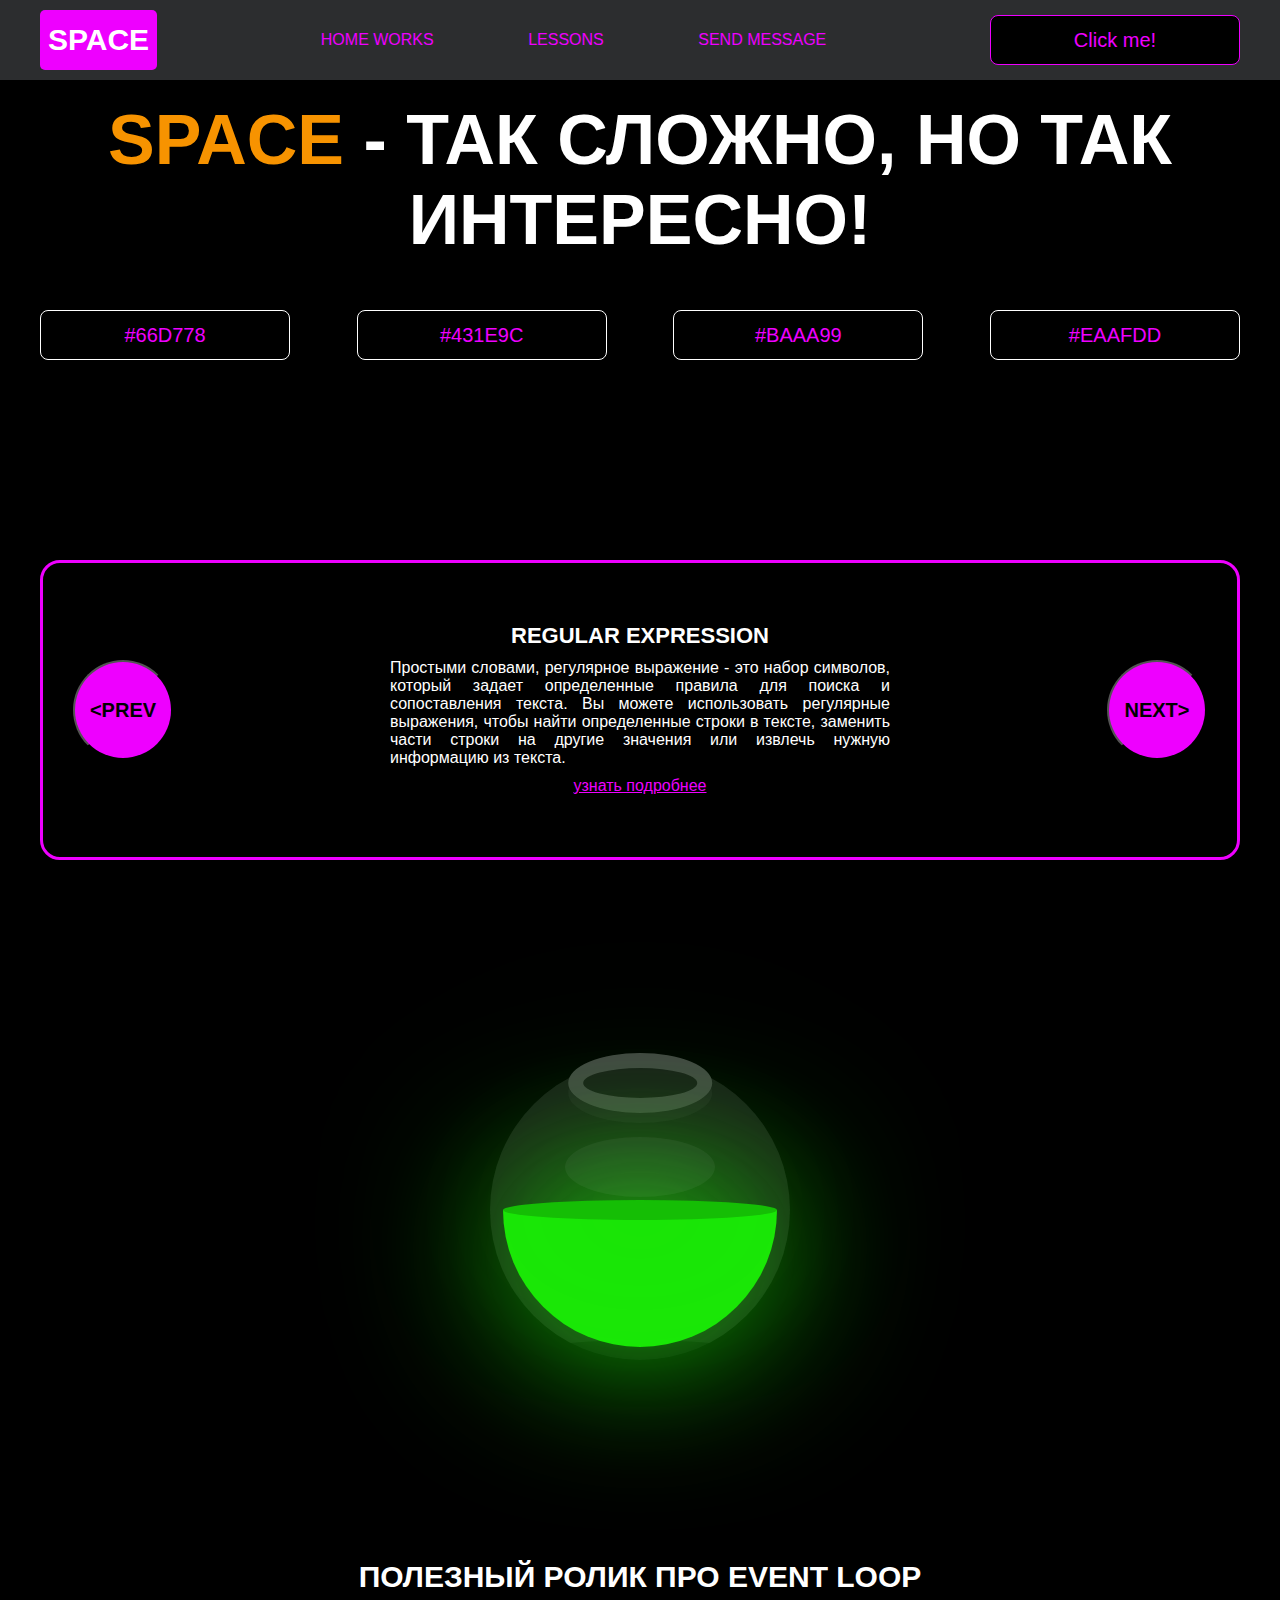
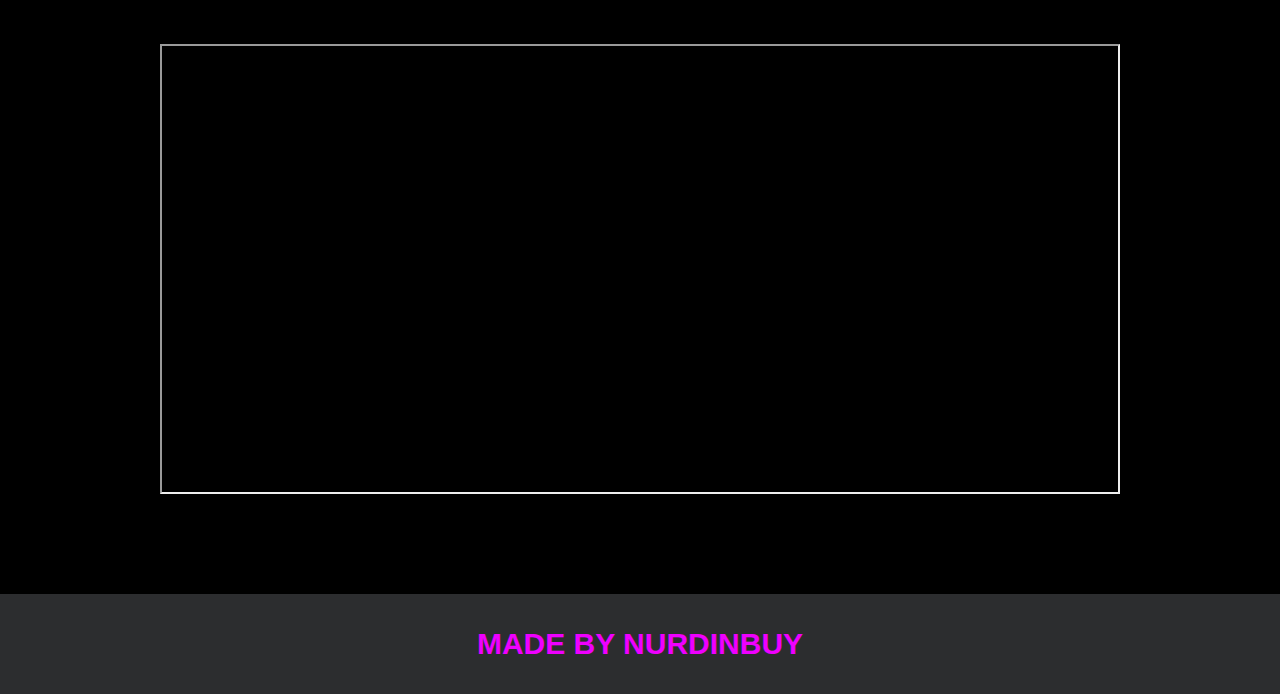
<file: project1 — копия/index.html>
<!DOCTYPE html>
<html lang="en">
<head>
    <meta charset="UTF-8">
    <title>Java Script</title>
    <link rel="stylesheet" href="css/style.css">
    <link rel="stylesheet" href="css/core.css">
</head>
<body>

<div class="wrapper">
    <div class="header">
        <div class="container">
            <div class="inner_header">
                <a href="index.html">
                    <div class="logotype">
                        <h2>Space</h2>
                    </div>
                </a>
                <ul class="menu">
                    <li class="menu_link">
                        <a href="pages/home_works.html">Home Works</a>
                    </li>
                    <li class="menu_link">
                        <a href="pages/lessons.html">Lessons</a>
                    </li>
                    <li class="menu_link">
                        <a href="https://t.me/nurdinbuy16" target="_blank">Send message</a>
                    </li>
                </ul>
                <button class="btn" id="btn-get">Click me!</button>
            </div>
        </div>
    </div>

    <div class="main_block">
        <div class="container">
            <div class="inner_main">
                <h1><strong id="js-color">Space</strong> - так сложно, но так интересно!</h1>
                <div class="colors-buttons">
                    <button class="btn btn-color"></button>
                    <button class="btn btn-color"></button>
                    <button class="btn btn-color"></button>
                    <button class="btn btn-color"></button>
                </div>
            </div>
        </div>
    </div>

    <div class="slider_block">
        <div class="container">
            <div class="inner_slider">
                <div class="slider">
                    <button class="btn-slide" id="prev">&lt;prev</button>
                    <div class="slide active_slide">
                        <div class="slide_card">
                            <h3>regular expression</h3>
                            <p>Простыми словами, регулярное выражение - это набор символов, который задает определенные правила для поиска и сопоставления текста. Вы можете использовать регулярные выражения, чтобы найти определенные строки в тексте, заменить части строки на другие значения или извлечь нужную информацию из текста.</p>
                            <a href="https://developer.mozilla.org/ru/docs/Web/JavaScript/Guide/Regular_expressions" target="_blank">узнать подробнее</a>
                        </div>
                    </div>
                    <div class="slide">
                        <div class="slide_card">
                            <h3>recursion</h3>
                            <p>Простыми словами, рекурсия - это, когда функция делает повторяющиеся вызовы самой себя для решения задачи, пока не достигнет определенного условия выхода из рекурсии.</p>
                            <a href="https://learn.javascript.ru/recursion" target="_blank">узнать подробнее</a>
                        </div>
                    </div>
                    <div class="slide">
                        <div class="slide_card">
                            <h3>json</h3>
                            <p>Простыми словами, JSON - это способ представления данных в виде текста, чтобы они могли быть легко поняты и использованы различными программами. Он использует простые правила для описания объектов и массивов, а также для представления простых типов данных, таких как строки, числа, логические значения и т.д.</p>
                            <a href="https://developer.mozilla.org/ru/docs/Learn/JavaScript/Objects/JSON" target="_blank">узнать подробнее</a>
                        </div>
                    </div>
                    <div class="slide">
                        <div class="slide_card">
                            <h3>event loop</h3>
                            <p>Простыми словами, event loop похож на дежурного, который непрерывно проверяет, произошло ли какое-либо событие, и реагирует на него, когда оно происходит. Он имеет список задач, которые нужно выполнить, и он перебирает этот список событий одно за другим, обрабатывая каждое событие, когда оно наступает.</p>
                            <a href="https://highload.today/kak-ustroen-event-loop-v-javascript-parallelnaya-model-i-tsikl-sobytij/" target="_blank">узнать подробнее</a>
                        </div>
                    </div>
                    <button class="btn-slide" id="next">next&gt;</button>
                </div>
            </div>
        </div>
    </div>

    <div class="botlle">
        <div class="container">
            <div class="bottle_inner">
                <a href="pages/monster.html">
                    <div class="bowl">
                        <div class="shadow"></div>
                        <div class="liquid"></div>

                    </div>
                </a>
            </div>
        </div>
    </div>

    <div class="block_video">
        <div class="container">
            <h3>Полезный ролик про Event Loop</h3>
            <div class="inner_block_video">
                <iframe width="80%" height="450" src="https://www.youtube.com/embed/zDlg64fsQow" title="YouTube video player" frameborder="2" allow="autoplay; clipboard-write; encrypted-media; gyroscope; picture-in-picture; web-share" allowfullscreen></iframe>
            </div>
        </div>
    </div>

    <div class="footer">
        <div class="container">
            <a href="https://www.instagram.com/nurdinbuy/" target="_blank">
                <div class="inner_footer">
                    <h2>Made by NurDinBuy</h2>
                </div>
            </a>
        </div>
    </div>
</div>

<div class="modal">
    <div class="modal_dialog">
        <div class="modal_content">
            <form action="#">
                <div class="modal_close">&times;</div>
                <div class="modal_title">Мы свяжемся с вами как можно быстрее!</div>
                <input
                    required
                    placeholder="Ваше имя"
                    name="name"
                    type="text"
                    class="modal_input"
                >
                <input
                    required
                    placeholder="Ваш номер телефона"
                    name="phone"
                    type="text"
                    class="modal_input"
                >
                <button class="btn btn_dark btn_min">Перезвонить мне</button>
            </form>
        </div>
    </div>
</div>

</body>
<script src="js/main.js"></script>
<script src="js/modal.js"></script>
</html>
</file>
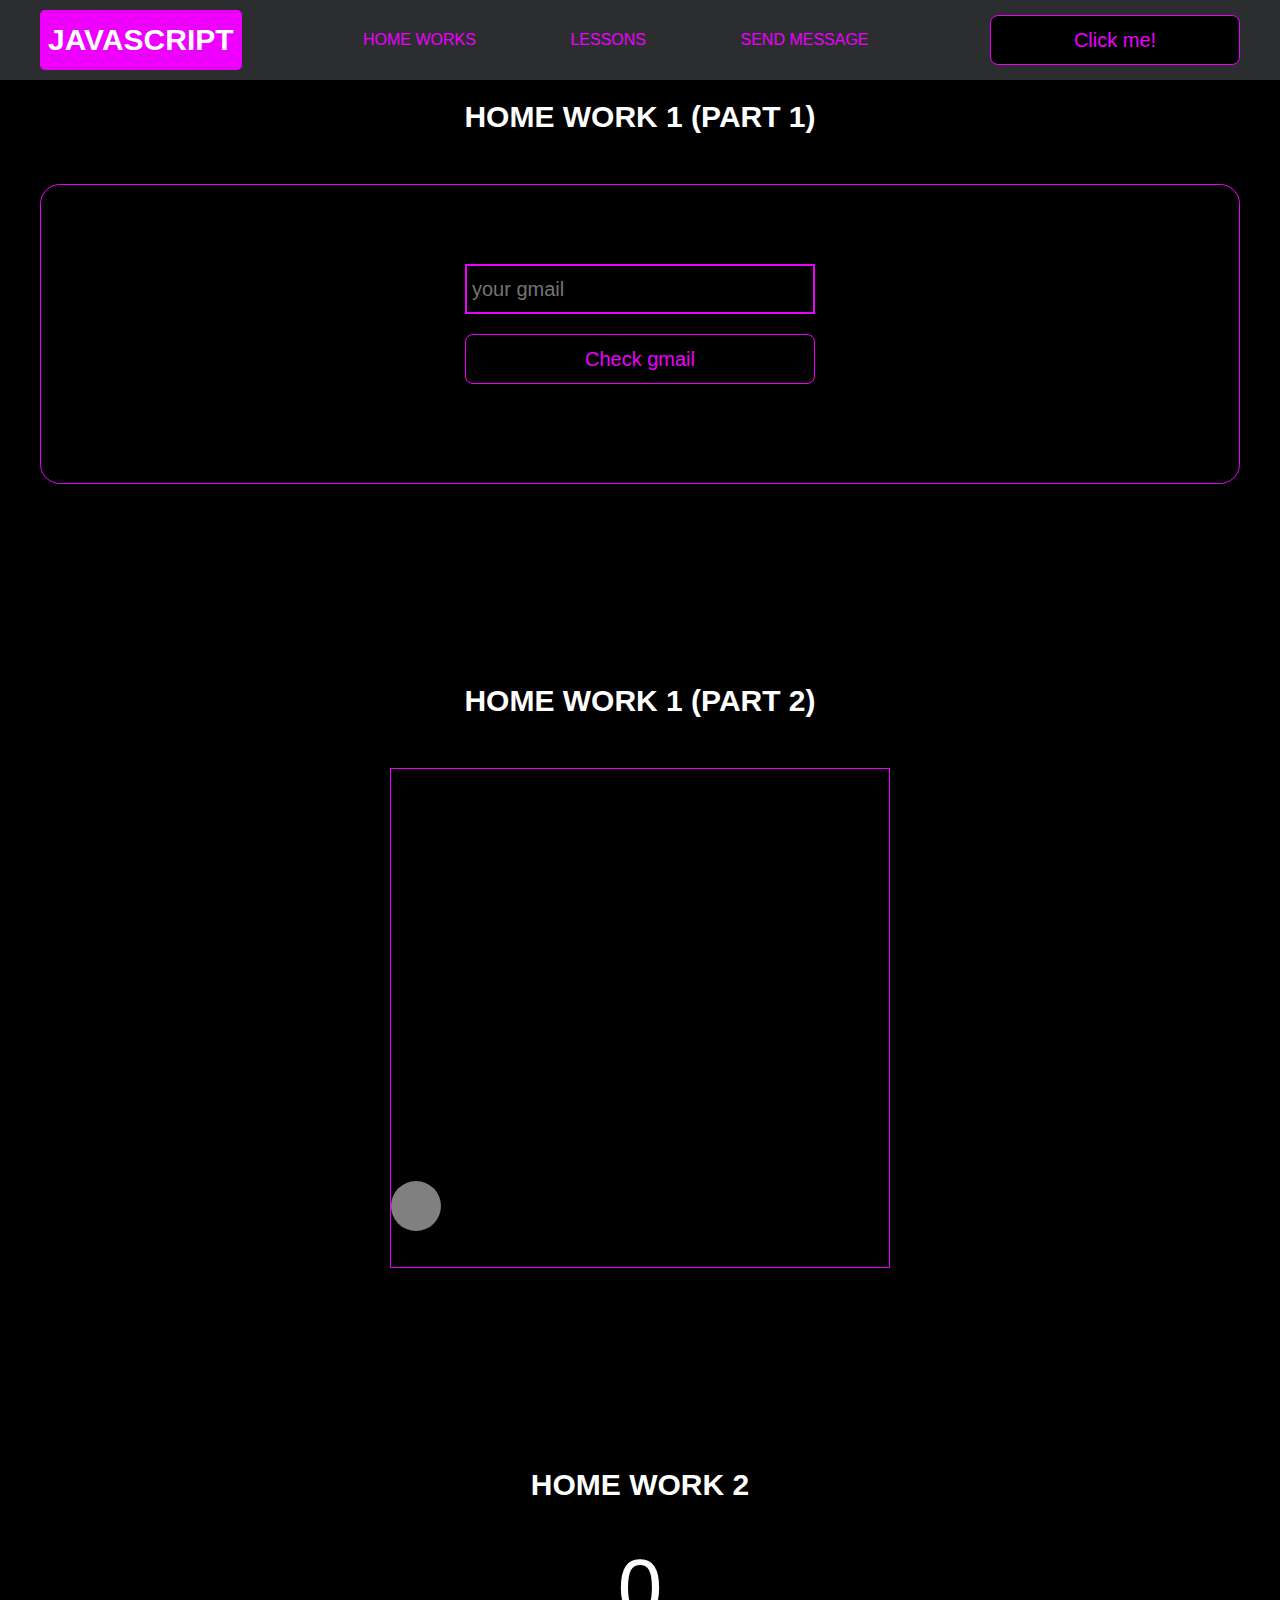
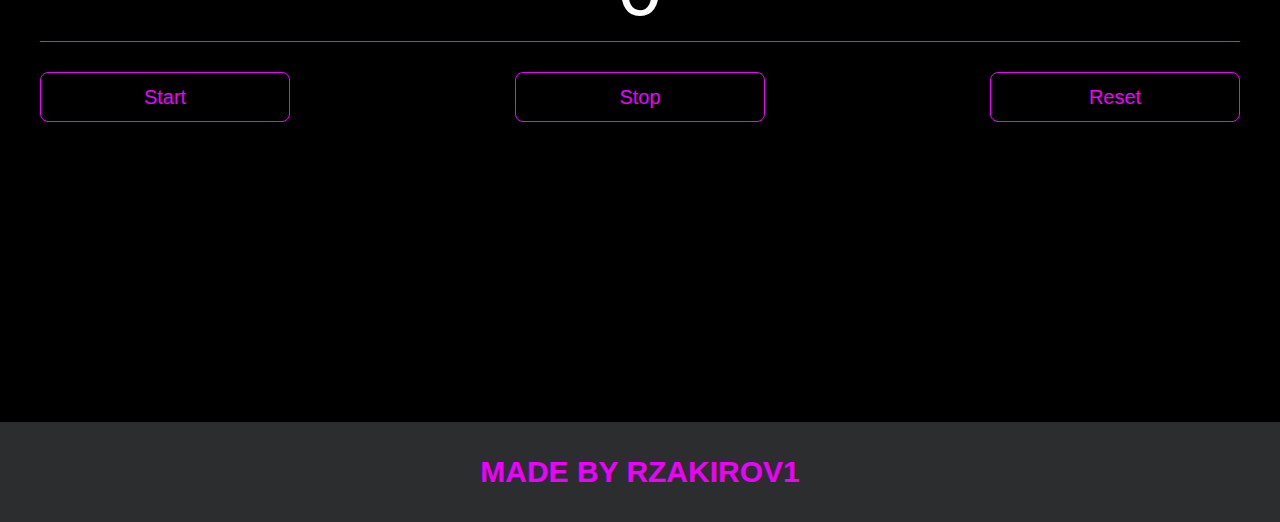
<file: project1 — копия/pages/home_works.html>
<!DOCTYPE html>
<html lang="en">
<head>
    <meta charset="UTF-8">
    <title>Home Works</title>
    <link rel="stylesheet" href="../css/style.css">
    <link rel="stylesheet" href="../css/core.css">
    <link rel="stylesheet" href="../css/home_works.css">
</head>
<body>

<div class="wrapper">
    <div class="header">
        <div class="container">
            <div class="inner_header">
                <a href="../index.html">
                    <div class="logotype">
                        <h2>Java<span>Script</span></h2>
                    </div>
                </a>
                <ul class="menu">
                    <li class="menu_link">
                        <a href="../pages/home_works.html">Home Works</a>
                    </li>
                    <li class="menu_link">
                        <a href="../pages/lessons.html">Lessons</a>
                    </li>
                    <li class="menu_link">
                        <a href="https://t.me/NurDinBuy16" target="_blank">Send message</a>
                    </li>
                </ul>
                <button class="btn" id="btn-get">Click me!</button>
            </div>
        </div>
    </div>

    <div class="gmail_block">
        <div class="container">
            <h3>Home work 1 (part 1)</h3>
            <div class="inner_gmail_block">
                <div class="form_gmail">
                    <label for="gmail_input"></label>
                    <input type="text" id="gmail_input" placeholder="your gmail">
                    <button class="btn" id="gmail_button">Check gmail</button>
                    <span class="checker" id="gmail_result"></span>
                </div>
            </div>
        </div>
    </div>

    <div class="move_block">
        <div class="container">
            <h3>Home work 1 (part 2)</h3>
            <div class="inner_move_block">
                <div class="parent_block">
                    <div class="child_block"></div>
                </div>
            </div>
        </div>
    </div>

    <div class="stopwatch">
        <div class="container">
            <h3>Home work 2 </h3>
            <div class="time">
                <div class="time_block">
                    <div class="interval" id="seconds">0</div>
                </div>
            </div>
            <div class="time_buttons">
                <button class="btn" id="start">Start</button>
                <button class="btn" id="stop">Stop</button>
                <button class="btn" id="reset">Reset</button>
            </div>
        </div>
    </div>

    <div class="characters">
        <div class="container">
            <div class="characters-list">

            </div>
        </div>
    </div>

    <div class="footer">
        <div class="container">
            <a href="https://www.instagram.com/rzakirov1/" target="_blank">
                <div class="inner_footer">
                    <h2>Made by RZAKIROV1</h2>
                </div>
            </a>
        </div>
    </div>
</div>

<div class="modal">
    <div class="modal_dialog">
        <div class="modal_content">
            <form action="#">
                <div class="modal_close">&times;</div>
                <div class="modal_title">Мы свяжемся с вами как можно быстрее!</div>
                <input required placeholder="Ваше имя" name="name" type="text" class="modal_input">
                <input required placeholder="Ваш номер телефона" name="phone" type="phone" class="modal_input">
                <button class="btn btn_dark btn_min">Перезвонить мне</button>
            </form>
        </div>
    </div>
</div>

</body>
<script src="../js/home_works.js"></script>
<script src="../js/modal.js"></script>
</html>
</file>
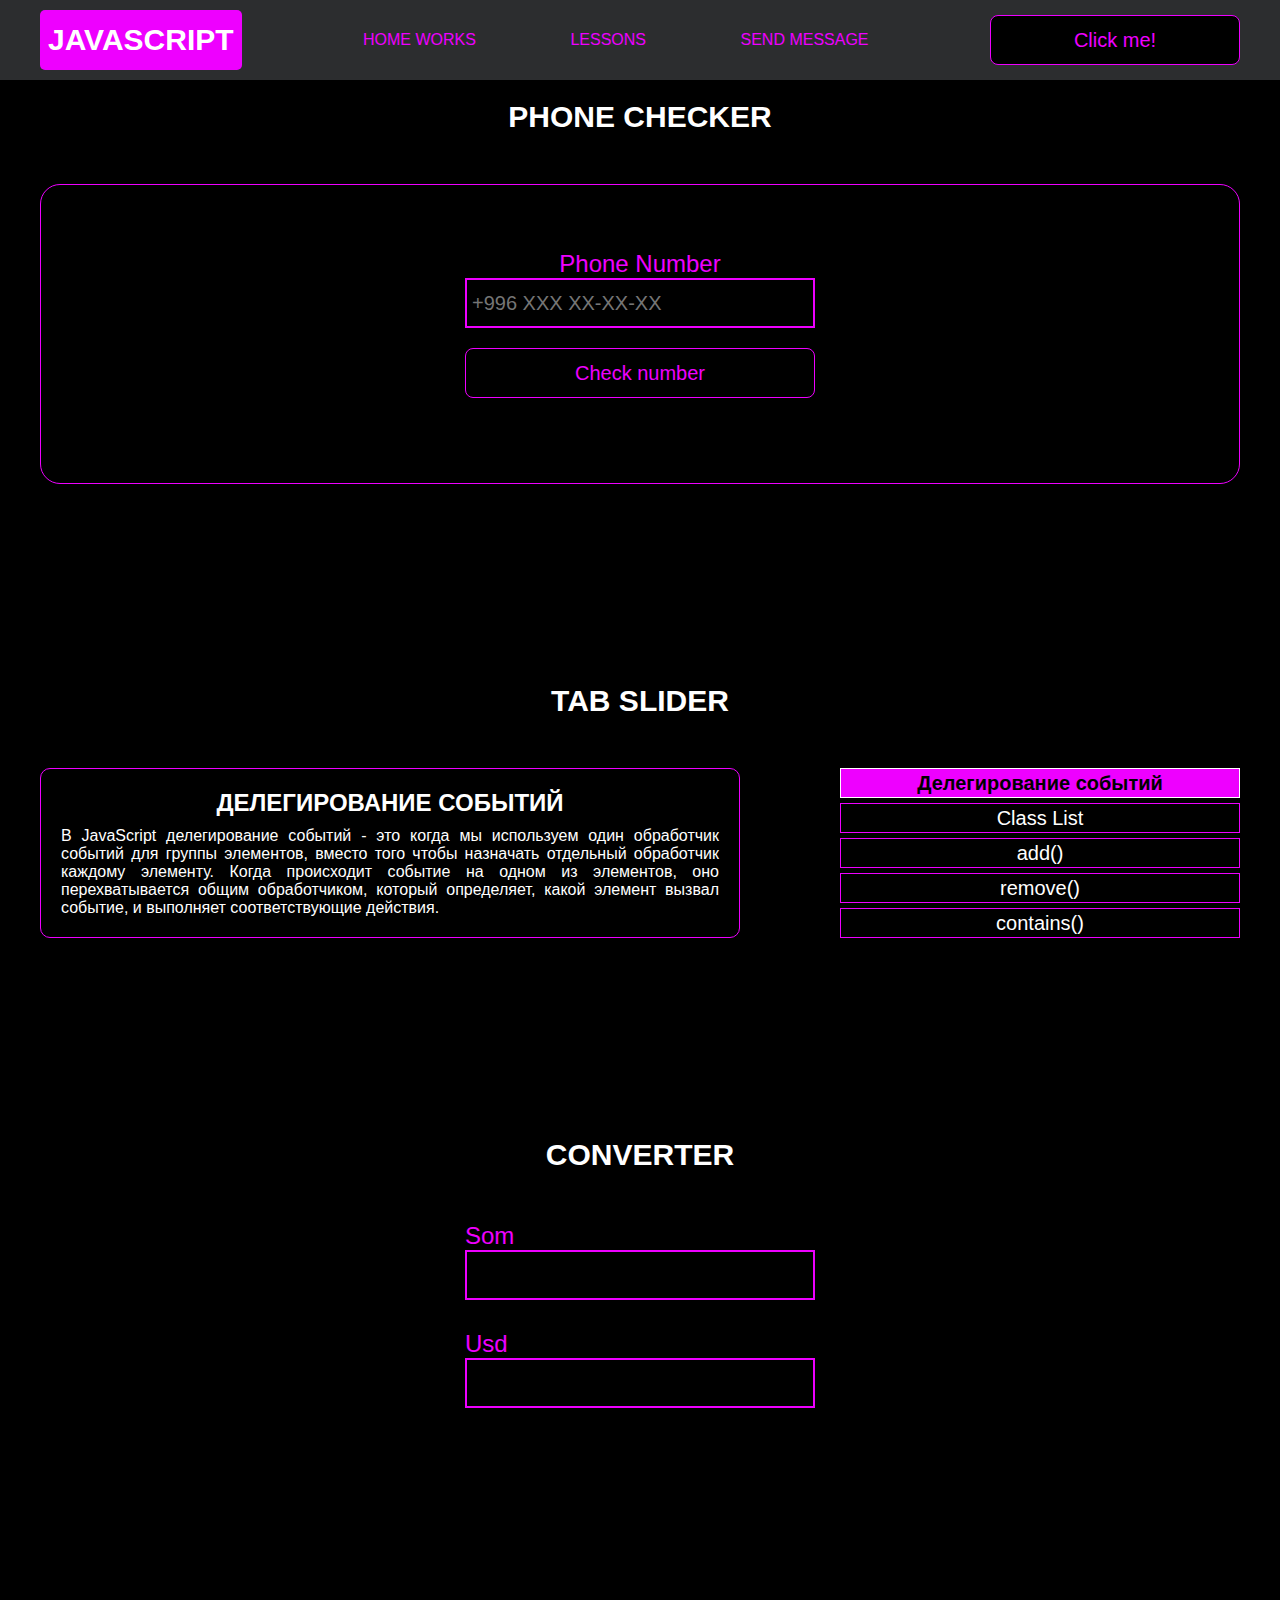
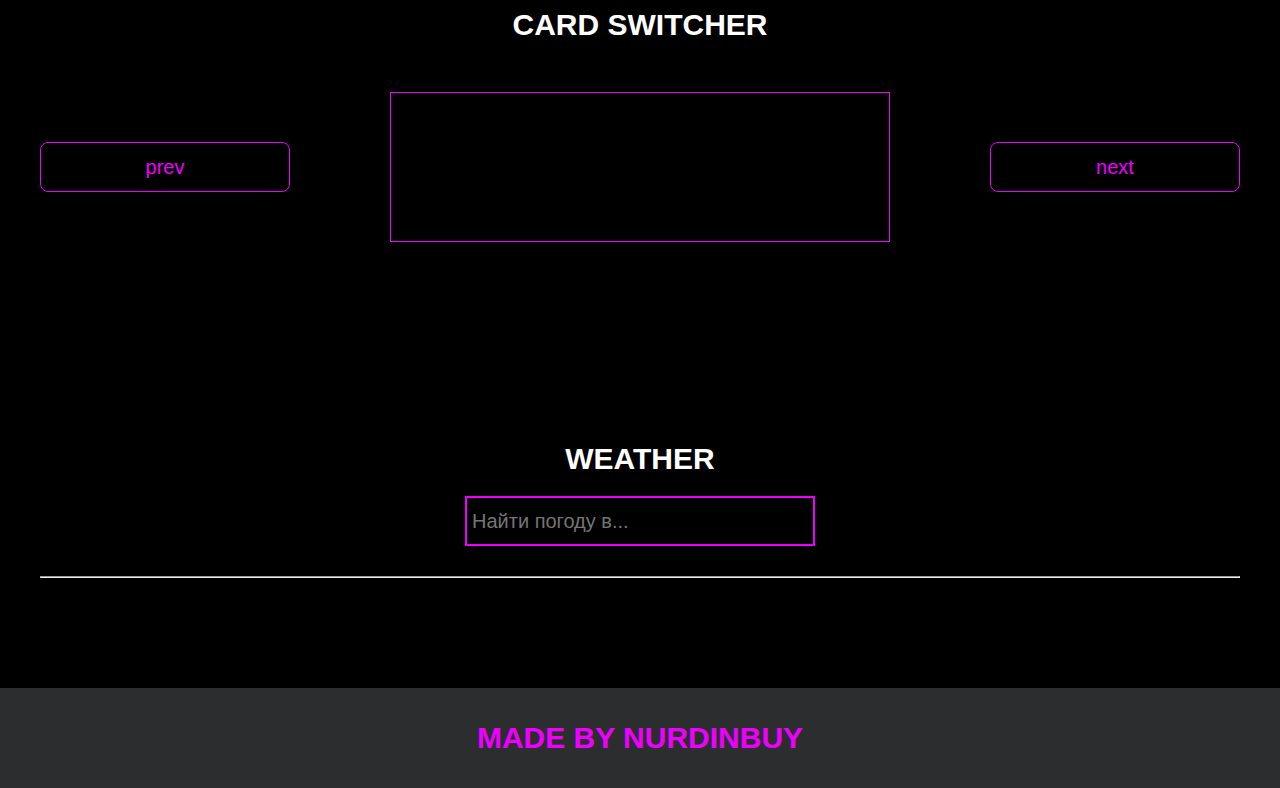
<file: project1 — копия/pages/lessons.html>
<!DOCTYPE html>
<html lang="en">
<head>
    <meta charset="UTF-8">
    <title>Lessons</title>
    <link rel="stylesheet" href="../css/style.css">
    <link rel="stylesheet" href="../css/core.css">
    <link rel="stylesheet" href="../css/lessons.css">
</head>
<body>

<div class="wrapper">
    <div class="header">
        <div class="container">
            <div class="inner_header">
                <a href="../index.html">
                    <div class="logotype">
                        <h2>Java<span>Script</span></h2>
                    </div>
                </a>
                <ul class="menu">
                    <li class="menu_link">
                        <a href="../pages/home_works.html">Home Works</a>
                    </li>
                    <li class="menu_link">
                        <a href="../pages/lessons.html">Lessons</a>
                    </li>
                    <li class="menu_link">
                        <a href="https://t.me/NurDinBuy16" target="_blank">Send message</a>
                    </li>
                </ul>
                <button class="btn" id="btn-get">Click me!</button>
            </div>
        </div>
    </div>

    <div class="phone_block">
        <div class="container">
            <h3>Phone checker</h3>
            <div class="inner_phone_block">
                <div class="form_phone">
                    <label for="phone_input">Phone Number</label>
                    <input type="text" id="phone_input" placeholder="+996 XXX XX-XX-XX">
                    <button class="btn" id="phone_button">Check number</button>
                    <span class="checker" id="phone_result"></span>
                </div>
            </div>
        </div>
    </div>

    <div class="tab_slider">
        <div class="container">
            <h3>tab slider</h3>
            <div class="inner_tab_slider">
                <div class="tab_contents_block">

                    <div class="tab_content_block">
                        <h4>Делегирование событий</h4>
                        <p>В JavaScript делегирование событий - это когда мы используем один обработчик событий для
                            группы элементов, вместо того чтобы назначать отдельный обработчик каждому элементу. Когда
                            происходит событие на одном из элементов, оно перехватывается общим обработчиком, который
                            определяет, какой элемент вызвал событие, и выполняет соответствующие действия.</p>
                    </div>
                    <div class="tab_content_block">
                        <h4>classList</h4>
                        <p>classList в JavaScript - это свойство, которое позволяет нам работать с классами элемента
                            HTML. С помощью classList мы можем добавлять, удалять или проверять наличие классов у
                            элемента. Допустим, у нас есть элемент на веб-странице, и мы хотим изменить его классы с
                            помощью JavaScript. Вместо того, чтобы обращаться напрямую к атрибуту class, мы можем
                            использовать свойство classList этого элемента. </p>
                    </div>
                    <div class="tab_content_block">
                        <h4>add()</h4>
                        <p>Метод add позволяет добавить новый класс к списку классов элемента. Например,
                            element.classList.add('new-class') добавит класс с именем "new-class" к элементу.</p>
                    </div>
                    <div class="tab_content_block">
                        <h4>remove()</h4>
                        <p>Метод remove позволяет удалить класс из списка классов элемента. Например,
                            element.classList.remove('old-class') удалит класс с именем "old-class" из элемента.</p>
                    </div>
                    <div class="tab_content_block">
                        <h4>contains()</h4>
                        <p>Метод contains позволяет проверить, содержит ли элемент определенный класс. Он возвращает
                            true, если класс присутствует, и false, если его нет. Например,
                            element.classList.contains('highlight') вернет true, если у элемента есть класс
                            "highlight".</p>
                    </div>

                    <div class="tab_content_items">
                        <div class="tab_content_item tab_content_item_active">Делегирование событий</div>
                        <div class="tab_content_item">Class List</div>
                        <div class="tab_content_item">add()</div>
                        <div class="tab_content_item">remove()</div>
                        <div class="tab_content_item">contains()</div>
                    </div>

                </div>
            </div>
        </div>
    </div>

    <div class="converter">
        <div class="container">
            <h3>CONVERTER</h3>
            <div class="inner_converter">
                <div class="som">
                    <label for="som">Som</label>
                    <input type="number" id="som">
                </div>
                <div class="usd">
                    <label for="usd">Usd</label>
                    <input type="number" id="usd">
                </div>
<!--                <div class="eur">-->
<!--                    <label for="eur">Eur</label>-->
<!--                    <input type="number" id="eur">-->
<!--                </div>-->
            </div>
        </div>
    </div>

    <div class="card_switcher">
        <div class="container">
            <h3>Card Switcher</h3>
            <div class="inner_card_switcher">
                <button class="btn" id="btn-prev">prev</button>
                <div class="card"></div>
                <button class="btn" id="btn-next">next</button>
            </div>
        </div>
    </div>

    <div class="weather">
        <div class="container">
            <h3>WEATHER</h3>
            <div class="inner_weather">
                <div>
                    <input type="text" class="cityName" placeholder="Найти погоду в...">
                </div>
                <div>
                    <span class="city"></span>
                    <hr/>
                    <span class="temp"></span>
                </div>
            </div>
        </div>
    </div>

    <div class="footer">
        <div class="container">
            <a href="https://www.instagram.com/nurdinbuy/" target="_blank">
                <div class="inner_footer">
                    <h2>Made by NurDinBuy</h2>
                </div>
            </a>
        </div>
    </div>
</div>

<div class="modal">
    <div class="modal_dialog">
        <div class="modal_content">
            <form action="#">
                <div class="modal_close">&#10006;</div>
                <div class="modal_title">Мы свяжемся с вами как можно быстрее!</div>
                <input required placeholder="Ваше имя" name="name" type="text" class="modal_input">
                <input required placeholder="Ваш номер телефона" name="phone" type="phone" class="modal_input">
                <button class="btn btn_dark btn_min">Перезвонить мне</button>
            </form>
        </div>
    </div>
</div>

</body>
<script src="../js/lesson.js"></script>
<script src="../js/modal.js"></script>
</html>
</file>
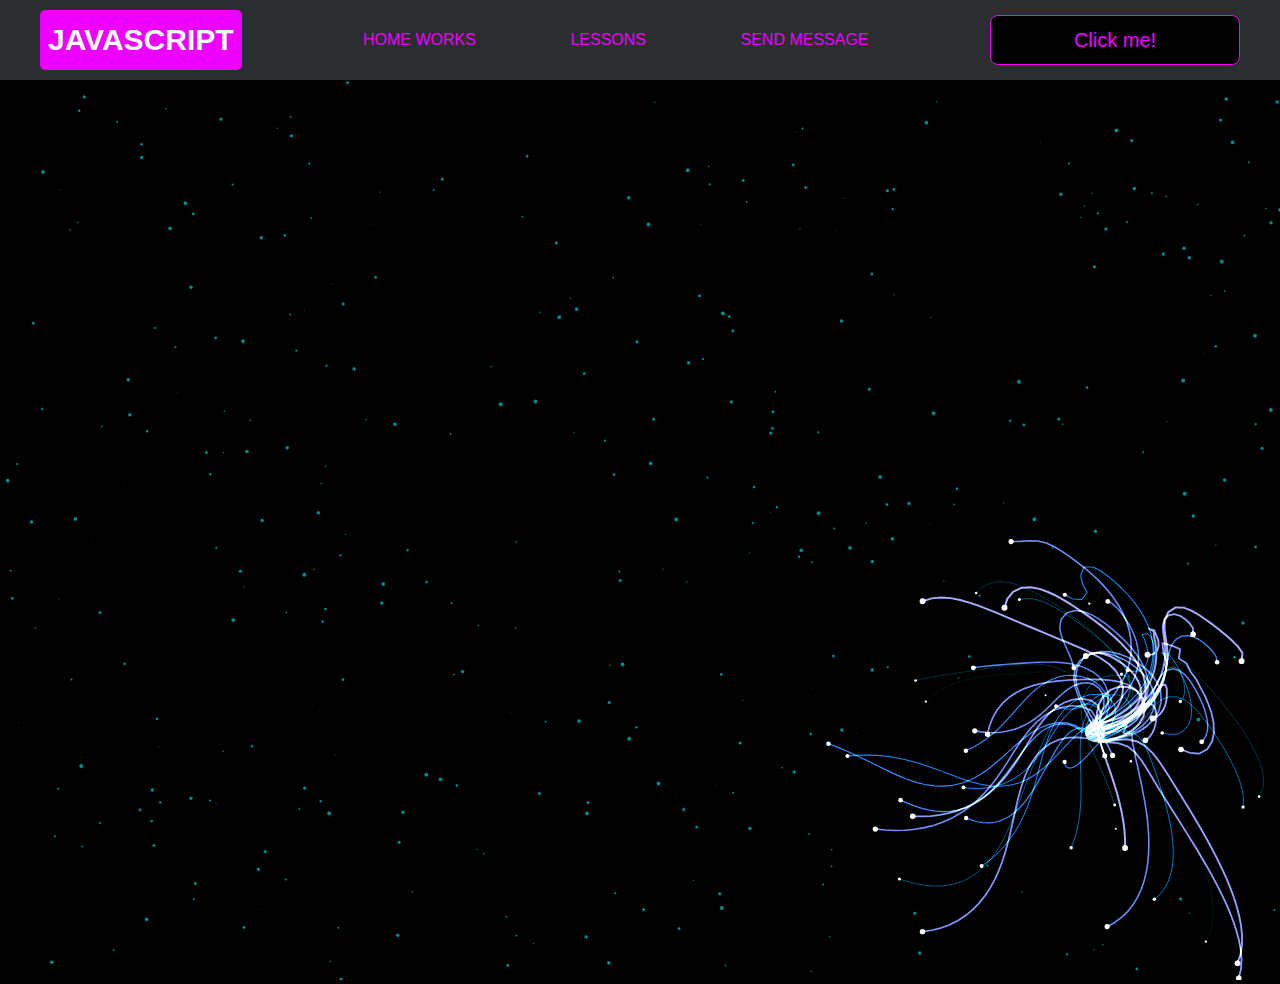
<file: project1 — копия/pages/monster.html>
<!DOCTYPE html>
<html lang="en">
<head>
    <meta charset="UTF-8">
    <title>Monster</title>
    <link rel="stylesheet" href="../css/style.css">
    <link rel="stylesheet" href="../css/core.css">
    <link rel="stylesheet" href="../css/monster.css">
</head>
<body>
<div class="wrapper">
    <div class="header">
        <div class="container">
            <div class="inner_header">
                <a href="../index.html">
                    <div class="logotype">
                        <h2>Java<span>Script</span></h2>
                    </div>
                </a>
                <ul class="menu">
                    <li class="menu_link">
                        <a href="../pages/home_works.html">Home Works</a>
                    </li>
                    <li class="menu_link">
                        <a href="../pages/lessons.html">Lessons</a>
                    </li>
                    <li class="menu_link">
                        <a href="https://t.me/NurDinBuy16" target="_blank">Send message</a>
                    </li>
                </ul>
                <button class="btn" id="btn-get">Click me!</button>
            </div>
        </div>
    </div>
</div>
<canvas id="canvas"></canvas>

<div class="modal">
    <div class="modal_dialog">
        <div class="modal_content">
            <form action="#">
                <div class="modal_close">&times;</div>
                <div class="modal_title">Мы свяжемся с вами как можно быстрее!</div>
                <input required placeholder="Ваше имя" name="name" type="text" class="modal_input">
                <input required placeholder="Ваш номер телефона" name="phone" type="phone" class="modal_input">
                <button class="btn btn_dark btn_min">Перезвонить мне</button>
            </form>
        </div>
    </div>
</div>

</body>
<script src="../js/monster.js"></script>
<script src="../js/modal.js"></script>
</html>
</file>
<file: project1 — копия/css/style.css>
/* HEADER */

.header {
    height: 80px;
    background: #2c2d2f;
    display: flex;
    align-items: center;
    width: 100%;
    position: fixed;
    top: 0;
    z-index: 2;
}

.inner_header {
    height: 100%;
    display: flex;
    align-items: center;
    justify-content: space-between;
}

/* LOGOTYPE */

.logotype {
    display: flex;
    align-items: center;
    justify-content: center;
    font-size: 22px;
    height: 60px;
    width: fit-content;
    background: var(--orange);
    padding: 8px;
    color: white;
    border-radius: 5px;
    cursor: pointer;
}

/* HEADER MENU */

.menu {
    display: flex;
    justify-content: space-around;
    width: 600px;
}

.menu_link a {
    color: var(--orange);
    text-transform: uppercase;
}

.menu_link a:hover {
    text-decoration: underline;
}

/* MAIN BLOCK */

.main_block {
    padding: 100px 0;
    background: black;
}

/* BUTTONS COLOR PICKER */

.colors-buttons {
    display: flex;
    justify-content: space-between;
    margin-top: 50px;
}

.btn-color {
    border-radius: 20px;
    border-color: white !important;
}

/* FOOTER */

.footer {
    background: #2c2d2f;
    width: 100%;
}

.inner_footer {
    display: flex;
    align-items: center;
    justify-content: center;
    height: 100px;
}

.footer h2 {
    text-transform: uppercase;
    color: var(--orange);
    font-weight: 600;
}


/* SLIDER BLOCK */

.slider_block {
    padding: 100px 0;
    background: black;
}

.slider {
    position: relative;
    width: 100%;
    height: 300px;
    overflow: hidden;
    border: 3px solid var(--orange);
    border-radius: 20px;
    display: flex;
    align-items: center;
    justify-content: space-between;
    padding: 0 30px;
}

.slide {
    position: absolute;
    top: 60px;
    left: 0;
    width: 100%;
    height: 100%;
    display: none;
    transition: opacity 0.5s ease-in-out;
}

.slide_card {
    color: white;
    margin: 0 auto;
    width: 500px;
    text-align: center;
}

.slide_card h3 {
    color: white;
    text-transform: uppercase;
    font-size: 22px;
}

.slide_card p {
    font-size: 16px;
    text-align: justify;
    margin: 10px 0;
}

.slide_card a {
    color: var(--orange);
    text-decoration: underline;
}

.slide.active_slide {
    display: block;
}

/* VIDEO BLOCK */

.block_video {
    background: black;
    padding: 100px 0;
}

.inner_block_video {
    display: flex;
    justify-content: center;
    margin-top: 50px;
}

/* MODAL */

.modal {
    position: fixed;
    height: 100%;
    width: 100%;
    top: 0;
    left: 0;
    z-index: 2;
    background: rgba(0, 0, 0, 0.5);
    backdrop-filter: blur(10px);
    display: none;
}

.modal_dialog {
    max-width: 500px;
    margin: 200px auto;
}

.modal_content {
    position: relative;
    width: 100%;
    padding: 40px;
    background-color: black;
    border: 2px solid var(--orange);
    border-radius: 4px;
    max-height: 80vh;
    overflow-y: auto;
}

.modal_content form {
    display: flex;
    flex-direction: column;
    align-items: center;
}

.modal_close {
    position: absolute;
    top: 8px;
    right: 14px;
    font-size: 30px;
    color: red;
    opacity: 0.5;
    font-weight: 700;
    border: none;
    background-color: transparent;
    cursor: pointer;
}

.modal_title {
    text-align: center;
    font-size: 22px;
    text-transform: uppercase;
    color: white;
}

.modal_input, .btn_min {
    width: 100% !important;
    margin-top: 10px;
}


/*-------BOTTLE-------*/

.botlle {
    background: black;
    padding: 100px 0;
}

.bottle_inner {
    display: flex;
    justify-content: center;
    align-items: center;
}

.bowl {
    position: relative;
    width: 300px;
    height: 300px;
    background: rgba(255, 255, 255, 0.1);
    border-radius: 50%;
    border: 8px solid transparent;
    animation: animate 5s linear infinite;
    transform-origin: bottom center;
    animation-play-state: run;
}

@keyframes animate {
    0% {
        transform: rotate(0deg);
    }
    25% {
        transform: rotate(22deg);
    }
    50% {
        transform: rotate(0deg);
    }
    75% {
        transform: rotate(-22deg);
    }
    100% {
        filter: hue-rotate(360deg);
    }
}

.bowl::before {
    content: "";
    position: absolute;
    top: -15px;
    left: 50%;
    transform: translateX(-50%);
    width: 40%;
    height: 30px;
    border: 15px solid #444;
    border-radius: 50%;
    box-shadow: 0 10px #222;

}

.bowl::after {
    content: "";
    position: absolute;
    top: 35%;
    left: 50%;
    transform: translate(-50%, -50%);
    width: 150px;
    height: 60px;
    background: rgba(255, 255, 255, 0.05);
    transform-origin: center;
    animation: animatebowlshadow 5s linear infinite;
    border-radius: 50%;
    animation-play-state: running;

}


@keyframes animatebowlshadow {
    0% {
        left: 50%;
        width: 150px;
        height: 60px;
    }
    25% {
        left: 55%;
        width: 140px;
        height: 65px;
    }
    50% {
        left: 50%;
        width: 150px;
        height: 60px;
    }
    75% {
        left: 45%;
        width: 140px;
        height: 65px;
    }
    100% {


    }
}


.liquid {
    position: absolute;
    top: 50%;
    left: 5px;
    right: 5px;
    bottom: 5px;
    background: #1ae907;
    border-bottom-left-radius: 150px;
    border-bottom-right-radius: 150px;
    filter: drop-shadow(0 0 80px #1ae907);
    transform-origin: top center;
    animation: animateliquid 5s linear infinite;
    animation-play-state: running;
}

@keyframes animateliquid {
    0% {
        transform: rotate(0deg);
    }
    25% {
        transform: rotate(-22deg);
    }
    30% {
        transform: rotate(-23deg);
    }
    50% {
        transform: rotate(0deg);
    }
    75% {
        transform: rotate(22deg);
    }
    80% {
        transform: rotate(23deg);
    }
    100% {
        transform: rotate(0deg);
    }


}

.liquid::before {
    content: "";
    position: absolute;
    top: -10px;
    width: 100%;
    height: 20px;
    background: #15be05;
    border-radius: 50%;
    filter: drop-shadow(0 0 80px #15be05);
}

.shadow {
    position: absolute;
    top: calc(50% + 150px);
    left: 50%;
    transform: translate(-50%, -50%);
    width: 260px;
    height: 40px;
    background: rgba(0, 0, 0, 0.5);
    border-radius: 50%;
    animation: animateshadow 5s linear infinite;
    animation-play-state: running;

}

@keyframes animateshadow {
    0% {
        left: 50%;
        width: 260px;
        height: 40px;
        top: calc(50% + 150px);

    }

    25% {
        left: 55%;
        width: 265px;
        height: 30px;
        top: calc(50% + 130px);

    }
    50% {
        left: 50%;
        width: 260px;
        height: 40px;
        top: calc(50% + 150px);

    }
    75% {
        left: 45%;
        width: 265px;
        height: 30px;
        top: calc(50% + 130px);

    }
    100% {
    }
}
</file>
<file: project1 — копия/css/core.css>
* {
    margin: 0;
    padding: 0;
    box-sizing: border-box;
}

.container {
    width: 1200px;
    margin: 0 auto;
}

body {
    font-family: "Britannic Bold", sans-serif;
    background: #c2d0d0;
}

.btn {
    width: 250px;
    height: 50px;
    font-size: 20px;
    cursor: pointer;
    border: 1px solid var(--orange);
    background: black;
    color: var(--orange);
    border-radius: 8px;
}

.btn:hover {
    background: #414349;
}

.btn:active {
    background: #56585D;
    border: 2px solid var(--orange);
}

a {
    text-decoration: none;
}

li {
    list-style: none;
}

h1 {
    text-align: center;
    font-size: 70px;
    color: white;
    margin: 0 auto;
    text-transform: uppercase;
    font-weight: 600;
}

h2 {
    text-align: center;
    font-size: 30px;
    color: white;
    margin: 0 auto;
    text-transform: uppercase;
    font-weight: 600;
}

h3 {
    text-align: center;
    font-size: 30px;
    color: white;
    margin: 0 auto;
    text-transform: uppercase;
    font-weight: 600;
}

h4 {
    font-size: 24px;
    color: white;
    text-transform: uppercase;
    font-weight: 600;
}

strong {
    color: #F79300;
}

label {
    font-size: 24px;
    color: var(--orange);
}

input {
    width: 350px;
    height: 50px;
    font-size: 20px;
    padding-left: 5px;
    color: var(--orange);
    background: black;
    border: 2px solid var(--orange);
}

.checker {
    color: white;
    font-size: 30px;
}

.btn-slide {
    display: block;
    width: 100px;
    height: 100px;
    background: var(--orange);
    color: black;
    font-size: 20px;
    text-transform: uppercase;
    border-radius: 50%;
    font-weight: 800;
    z-index: 1;
}

.btn-slide:hover {
    background: #b68733 !important;
    cursor: pointer;
    color: white;
}

:root {
    --orange: #ee00ff;
    --black: black;
}
</file>
<file: project1 — копия/css/home_works.css>
/* GMAIL BLOCK */

.gmail_block {
    background: black;
    padding: 100px 0;
}

.inner_gmail_block {
    margin-top: 50px;
    display: flex;
    justify-content: space-evenly;
    border: 1px solid var(--orange);
    height: 300px;
    border-radius: 20px;
    align-items: center;
}

.form_gmail {
    display: flex;
    flex-direction: column;
    align-items: center;
}

.form_gmail button {
    width: 100%;
    margin: 20px 0;
}
#gmail_button:hover {
    transform: scale(110%);
    transition: 0.5s;
    background-color:orange;
    box-shadow:0 4px 10px rgba(0, 255, 0, 0.4);
    color: #368571;
}

/* MOVE BLOCK */

.move_block {
    background: black;
    padding: 100px 0;
}

.inner_parent_block {
    height: 400px;
    width: 400px;
    border: 1px solid var(--orange);
    border-radius: 18px;
}

.parent_block {
    height: 500px;
    width: 500px;
    border: 1px solid var(--orange);
    position: relative;
    margin: 0 auto;
    /*box-sizing: content-box;*/
}

.child_block {
    position: absolute;
    top: 0;
    width: 50px;
    height: 50px;
    border-radius: 50%;
    background-color: gray;
}

.inner_move_block {
    margin-top: 50px;
}

/*----ANALOG CLOCK-----*/

.clock {
    --clock-size: 360px;
    width: var(--clock-size);
    height: var(--clock-size);
    position: absolute;
    inset: 0;
    margin: auto;
    border-radius: 50%;
    color: white;
}

.spike {
    position: absolute;
    width: 8px;
    height: 1px;
    background: #fff9;
    line-height: 20px;
    transform-origin: 50%;
    z-index: 5;
    inset: 0;
    margin: auto;
    font-style: normal;
    transform: rotate(var(--rotate)) translateX(var(--dail-size));
}
.spike:nth-child(5n+1) {
    box-shadow: -7px 0 #fff9;
}
.spike:nth-child(5n+1):after {
    content: attr(data-i);
    position: absolute;
    right: 22px;
    top: -10px;
    transition: 1s linear;
    transform: rotate(calc( var(--dRotate) - var(--rotate)));
}

.seconds {
    --dRotate: 0deg;
    --dail-size: calc((var(--clock-size)/ 2) - 8px);
    font-weight: 800;
    font-size: 18px;
    transform: rotate(calc( -1 * var(--dRotate)));
    position: absolute;
    inset: 0;
    margin: auto;
    transition: 1s linear;
}

.minutes {
    --dail-size: calc((var(--clock-size)/ 2) - 65px);
    font-size: 16px;
    transform: rotate(calc( -1 * var(--dRotate)));
    position: absolute;
    inset: 0;
    margin: auto;
    transition: 1s linear;
}

.stop-anim {
    transition: 0s linear;
}
.stop-anim .spike:after {
    transition: 0s linear !important;
}

.hour {
    font-size: 70px;
    font-weight: 900;
    position: absolute;
    left: 50%;
    top: 50%;
    transform: translate(-50%, -50%);
}

.minute {
    font-size: 36px;
    font-weight: 900;
    position: absolute;
    background: #000;
    z-index: 10;
    right: calc(var(--clock-size)/ 4.5);
    top: 50%;
    transform: translateY(-50%);
}
.minute:after {
    content: "";
    position: absolute;
    border: 2px solid #fff;
    border-right: none;
    height: 50px;
    left: -10px;
    top: 50%;
    border-radius: 40px 0 0 40px;
    width: calc(var(--clock-size)/ 2.75);
    transform: translatey(-50%);
}


/*-------STOP WATCH------ */

.time {
    color: white;
    display: flex;
    justify-content: center;
    font-size: 80px;
    height: 100px;
    width: 100%;
    border-bottom: 1px solid var(--orange);
    margin-top: 40px;
}

.time_block {
    display: flex;
    width: 500px;
    justify-content: center;
}

.stopwatch {
    padding: 100px 0;
    background: black;
}

.time_buttons {
    margin-top: 30px;
    width: 100%;
    display: flex;
    justify-content: space-between;
}
#start:hover {
    transform: scale(120%);
    transition:.6s;
    color: black;
    background: #368571;
    border: black;
}
#stop:hover{
    transform: scale(120%);
    transition: .6s;
    color: black;
    background: #368571;
    border: black;
}
#reset:hover{
    transform: scale(120%);
    transition: .6s;
    color: black;
background: #368571;
    border: black;

}

/*--------CHARACTERS---------*/

.characters {
    background: var(--black);
}

.characters-list {
    padding: 100px 0;
    display: flex;
    justify-content: space-between;
    flex-wrap: wrap;
    gap: 15px;
}

.character-card {
    border: 2px solid var(--orange);
    padding: 10px;
    width: 250px;
    display: flex;
    flex-direction: column;
    gap: 10px;
    text-align: center;
}

.character-photo {
    width: 100%;
    height: 150px;
    border: 2px solid var(--orange);
    margin: 0 auto;
}

.character-photo img {
    width: 100%;
    height: 100%;
    object-fit: cover;
}
</file>
<file: project1 — копия/css/lessons.css>
/* PHONE CHECKER */

.phone_block {
    background: black;
    padding: 100px 0;
}

.inner_phone_block {
    margin-top: 50px;
    display: flex;
    justify-content: space-evenly;
    border: 1px solid var(--orange);
    height: 300px;
    border-radius: 20px;
    align-items: center;
}

.form_phone {
    display: flex;
    flex-direction: column;
    align-items: center;
}

.form_phone button {
    width: 100%;
    margin: 20px 0;
}

/* TAB SLIDER */

.tab_slider {
    background: black;
    padding: 100px 0;
}

.tab_content_block {
    width: 700px;
    border: 1px solid var(--orange);
    padding: 20px;
    border-radius: 10px;
    text-align: center;
    display: flex;
    align-items: center;
    flex-direction: column;
    justify-content: center;
    height: 170px;
}

.tab_content_block p {
    color: white;
    margin-top: 10px;
    text-align: justify;
}

.tab_content_items {
    width: 400px;
    display: flex;
    flex-direction: column;
    row-gap: 5px;
}

.tab_content_item {
    padding: 10px;
    height: 30px;
    color: white;
    border: 1px solid var(--orange);
    text-align: center;
    font-size: 20px;
    cursor: pointer;
    display: grid;
    place-content: center;
}

.tab_content_item_active {
    background: var(--orange);
    color: black;
    font-weight: 600;
    border: 1px solid white;
}

.tab_contents_block {
    display: flex;
    justify-content: space-between;
    align-items: center;
    margin-top: 50px;
}

/*------CARD SWITCHER------*/

.card_switcher {
    background-color: black;
    padding: 100px 0;
}

.card {
    width: 500px;
    height: 150px;
    border: 1px solid var(--orange);
    text-align: center;
    display: flex;
    flex-direction: column;
    justify-content: space-around;
    align-items: center;
    padding: 10px;
}

.card p {
    color: var(--orange);
    font-size: 20px;
}

.card span {
    color: white;
    font-size: 30px;
}

.inner_card_switcher {
    margin-top: 50px;
    display: flex;
    align-items: center;
    justify-content: space-between;
}


/*-------CONVERTER--------*/


.converter {
    padding: 100px 0;
    background-color: black;
}

.inner_converter {
    display: flex;
    align-items: center;
    justify-content: center;
    flex-direction: column;
    gap: 30px;
    margin-top: 50px;
}

.inner_converter > div {
    display: flex;
    flex-direction: column;
}

/*------WEATHER------*/

.weather {
    padding: 100px 0;
    background-color: black;
}

.inner_weather > div {
    display: flex;
    flex-direction: column;
    align-items: center;
    gap: 10px;
    color: white;
    font-size: 25px;
}

.inner_weather {
    display: flex;
    flex-direction: column;
    gap: 20px;
    margin-top: 20px;
}

hr {
    width: 100%;
}
</file>
<file: project1 — копия/css/monster.css>
body,
html {
    margin: 0;
    padding: 0;
    position: fixed;
    background: black;
}

.header {
    position: static !important;
}

.buymeacoffee {
    text-decoration: none;
    position: fixed;
    right: 2rem;
    bottom: 2rem;
    background: #FFDD00;
    width: 3.5rem;
    height: 3.5rem;
    border-radius: 50%;
    transition: all 0.1s linear;
    box-shadow: 0.2rem 0.2rem 0.5rem rgba(0, 0, 0, 0.2);
    z-index: 1000;
    display: flex;
    align-items: center;
    justify-content: center;
}

.buymeacoffee:hover {
    width: 4rem;
    height: 4rem;
    line-height: 4rem;
}
</file>
